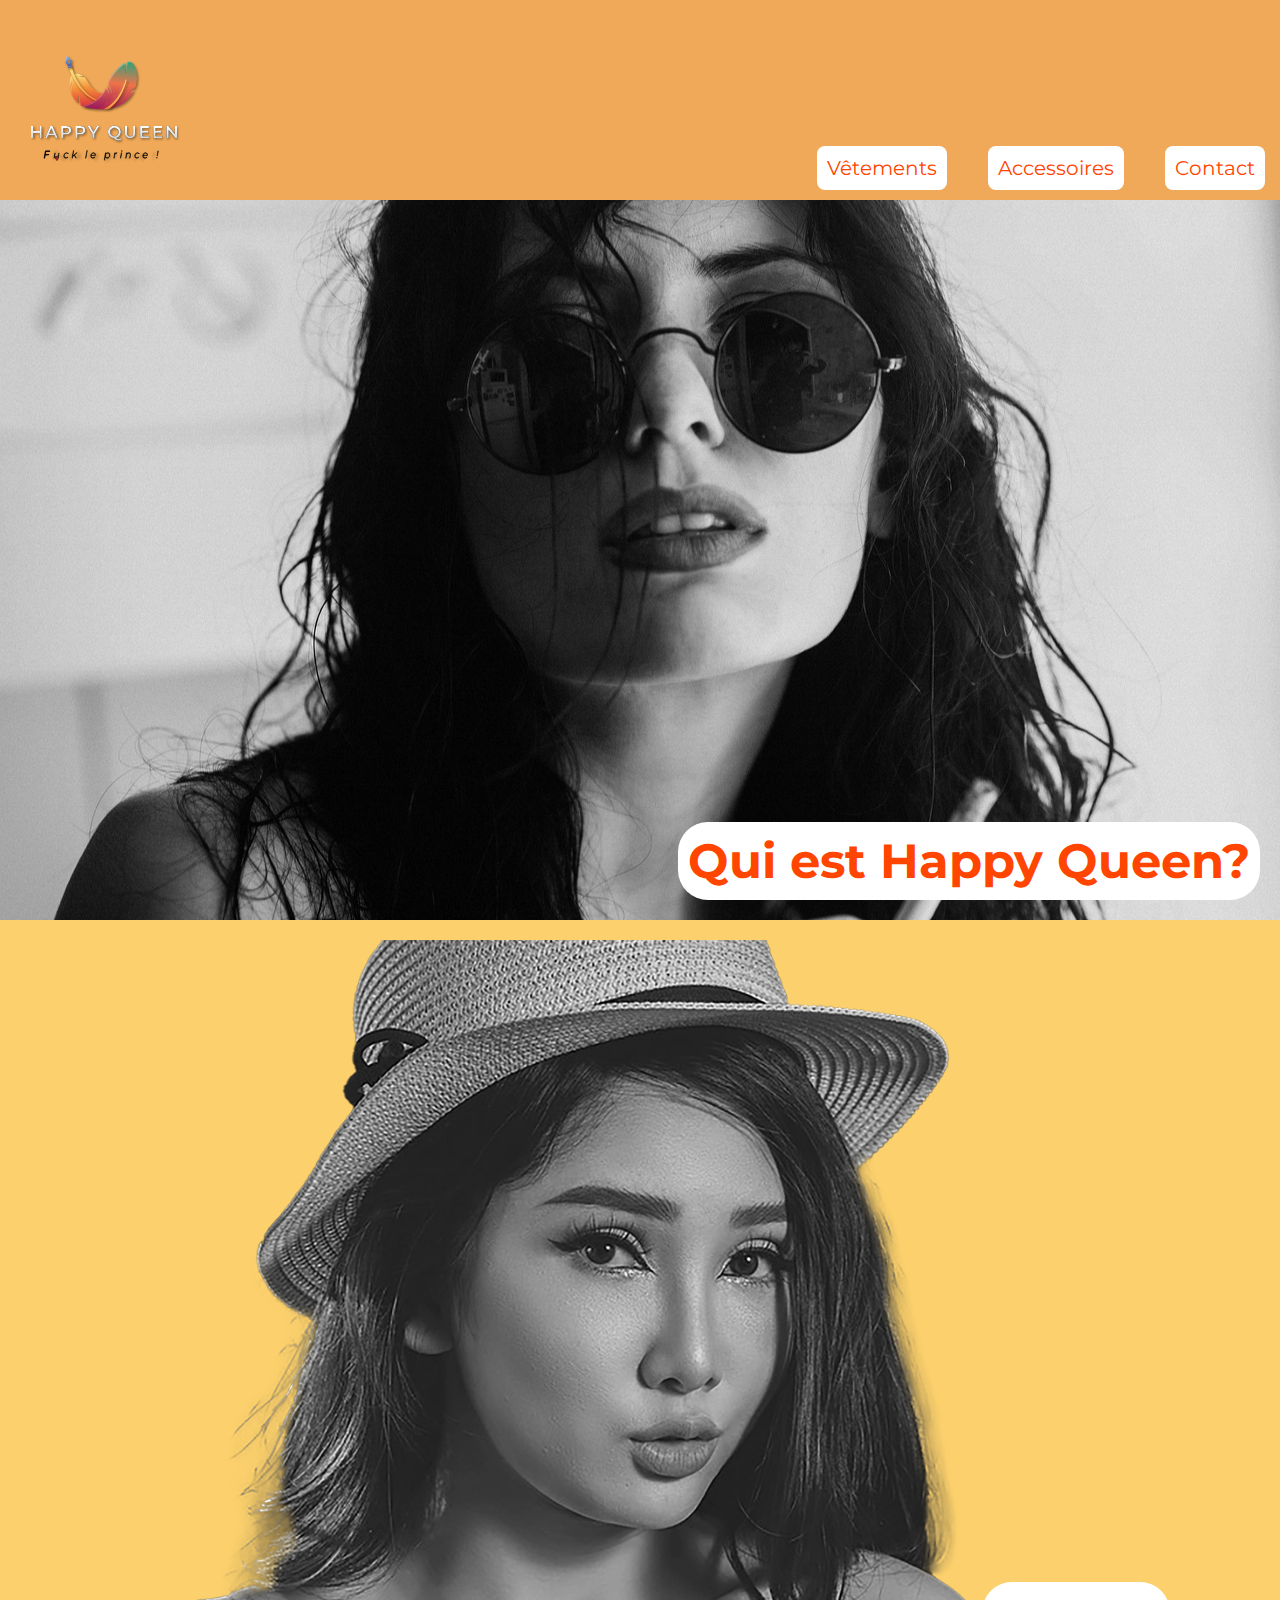
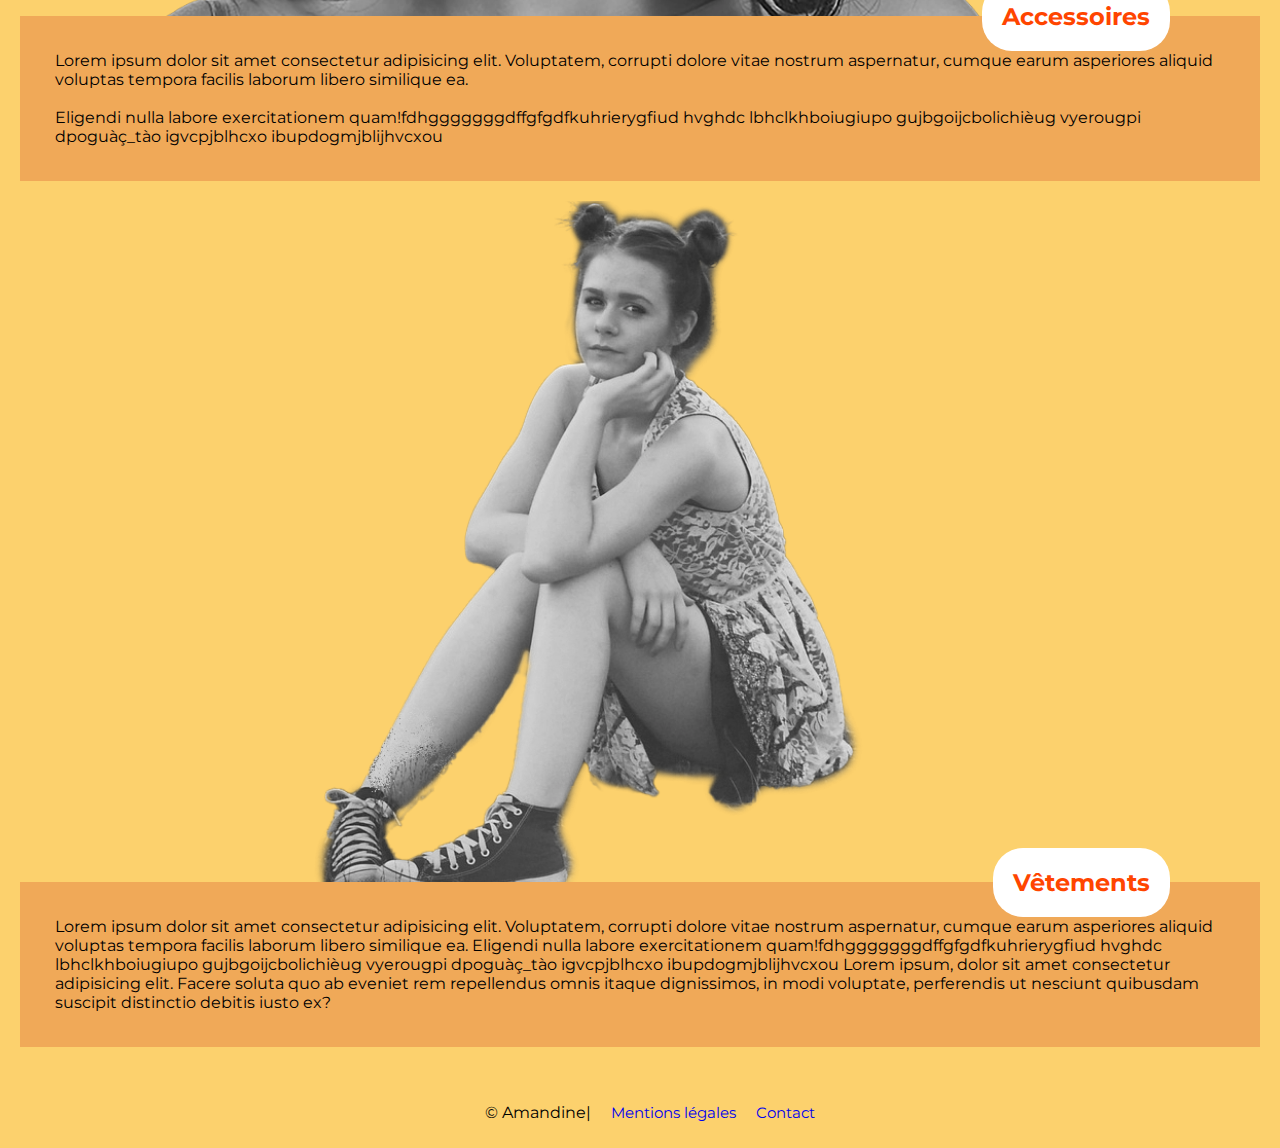
<file: index.html>
<!DOCTYPE html>
<html lang="fr">

<head>
  <meta charset="UTF-8" />
  <meta http-equiv="X-UA-Compatible" content="IE=edge" />
  <meta name="viewport" content="width=device-width, initial-scale=1.0" />
  <title>Happy Queen, la mode des inconséquentes</title>
  <link rel="stylesheet" href="style.css" />
  <link rel="preconnect" href="https://fonts.googleapis.com" />
  <link rel="preconnect" href="https://fonts.gstatic.com" crossorigin />
  <link href="https://fonts.googleapis.com/css2?family=Montserrat:ital,wght@1,300;1,400;1,500;1,900&display=swap"
    rel="stylesheet" />
</head>

<body>
  <header>
    <img src="./img//resultats/logo-V1.2_Dossier 0/logo-V1.2.svg"
      alt="une plume colorée qui représente le logo de happy queen" class="logo" />

    <nav class="nav">
      <a href="index.html" class="color-link">Vêtements</a>
      <a href="index.html" class="color-link">Accessoires</a>
      <a href="index.html" class="color-link">Contact</a>
    </nav>
  </header>

  <main>
    <div class="main-top">
      <h1 class="h1">Qui est Happy Queen?</h1>
    </div>

    <article class="main-middle">
      <section class="main-middle-1">
        <div class="image-container">
          <h2 class="title-main-middle">Accessoires</h2>
          <img src="./img/resultats/girl-9-V1 .webp" class="image-1"
            alt="jeune femme brune avec un chapeau de paille" />
        </div>

        <div class="texte">

          <p class="p1">Lorem ipsum dolor sit amet consectetur adipisicing elit. Voluptatem, corrupti dolore vitae
            nostrum aspernatur, cumque earum asperiores aliquid voluptas tempora facilis laborum libero similique
            ea.<br></br>
            Eligendi nulla labore exercitationem quam!fdhgggggggdffgfgdfkuhrierygfiud hvghdc lbhclkhboiugiupo
            gujbgoijcbolichièug vyerougpi dpoguàç_tào igvcpjblhcxo ibupdogmjblijhvcxou
          </p>


        </div>
      </section>


      <section class="main-middle-1">
        <div class="image-container">
          <h2 class="title-main-middle">Vêtements</h2>
          <img src="./img/resultats/girl-13-V1.webp" class="image-1"
            alt="jeune fille brune assise en robe avec des converse et des couettes" />
        </div>

        <div class="texte">

          <p class="p1">Lorem ipsum dolor sit amet consectetur adipisicing elit. Voluptatem, corrupti dolore vitae
            nostrum
            aspernatur, cumque earum asperiores aliquid voluptas tempora facilis laborum libero similique ea. Eligendi
            nulla labore exercitationem quam!fdhgggggggdffgfgdfkuhrierygfiud hvghdc lbhclkhboiugiupo gujbgoijcbolichièug
            vyerougpi dpoguàç_tào igvcpjblhcxo ibupdogmjblijhvcxou
            Lorem ipsum, dolor sit amet consectetur adipisicing elit. Facere soluta quo ab eveniet rem repellendus omnis
            itaque dignissimos, in modi voluptate, perferendis ut nesciunt quibusdam suscipit distinctio debitis iusto
            ex?

          </p>

        </div>
      </section>
    </article>
  </main>

  <footer>


    <nav class="container-footer">

      <ul class="grid-list">
        <li class="footer-link">&copy Amandine|</li>
        <li class="footer-link"><a href="./contact.html" class="footer-link-1">Mentions légales</li>
        <li class="footer-link"><a href="/contact.html" class="footer-link-1">Contact</li>
      </ul>


    </nav>

  </footer>
</body>

</html>
</file>
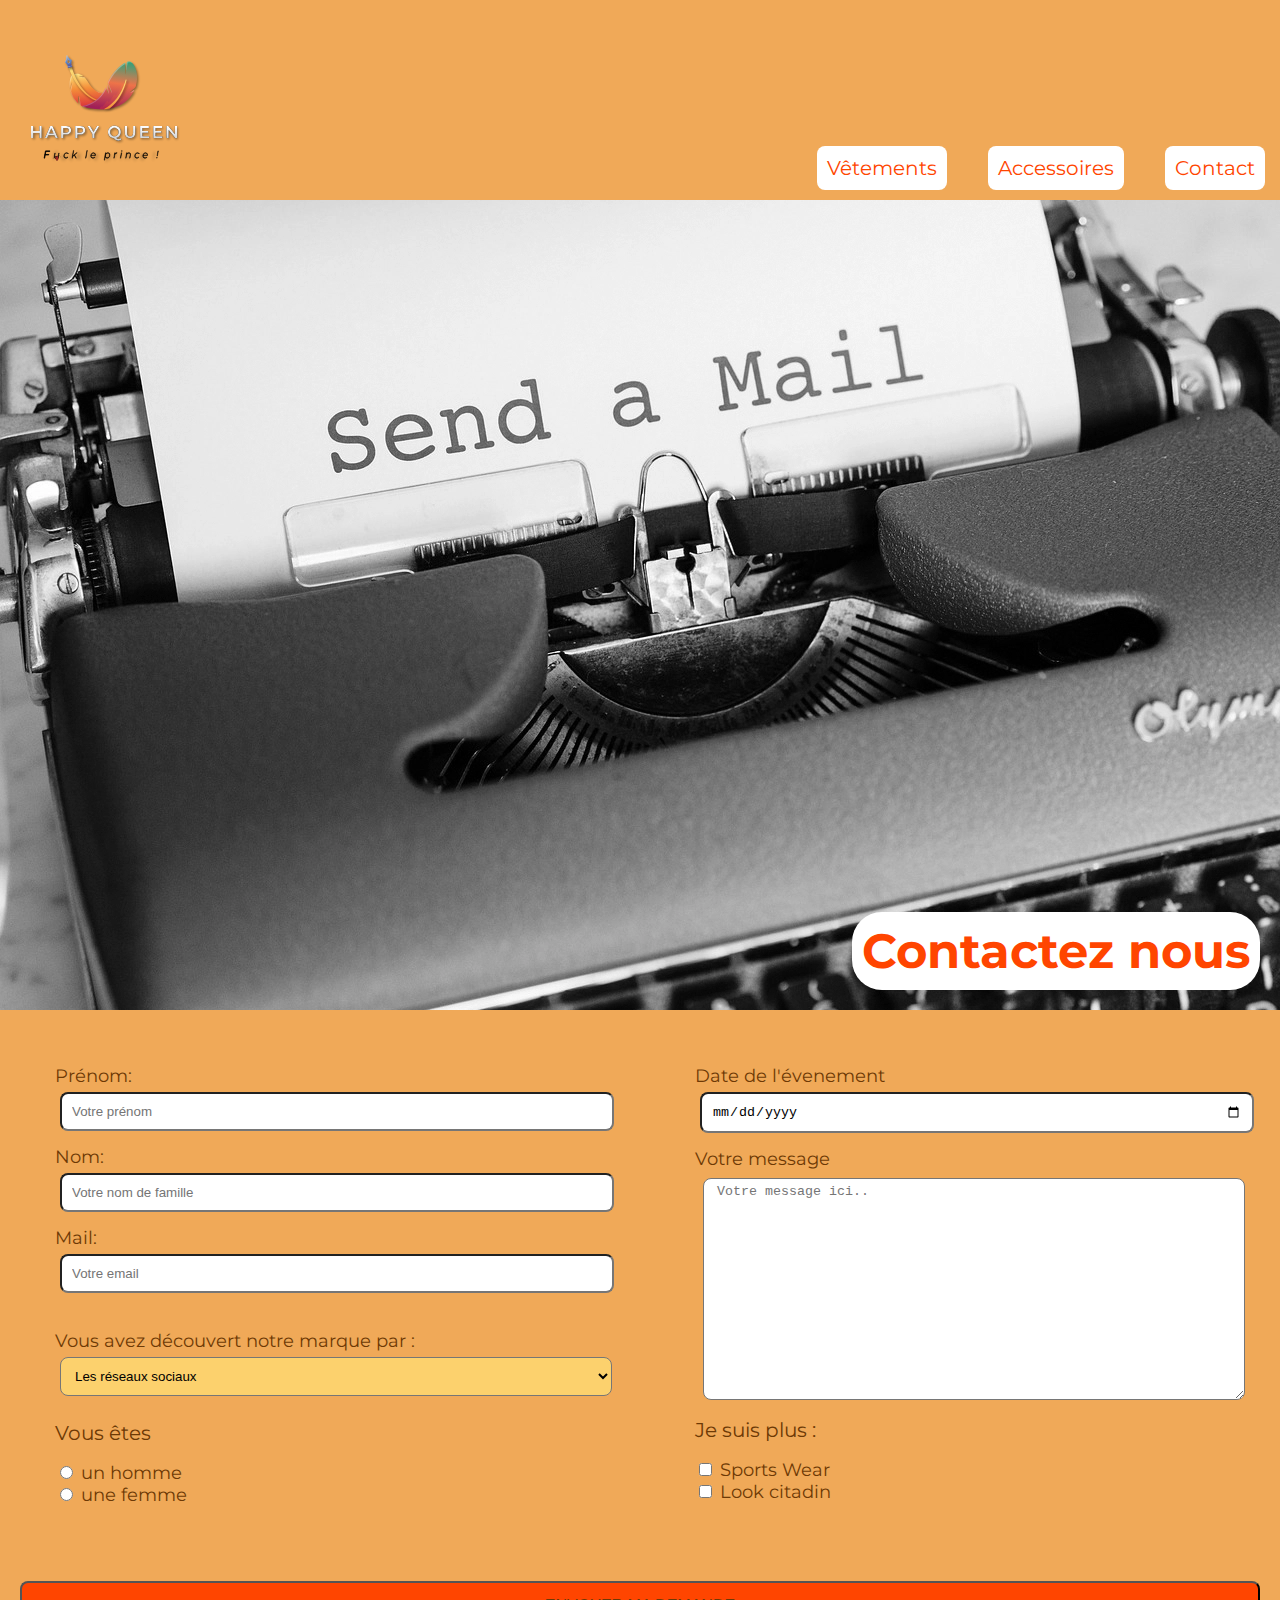
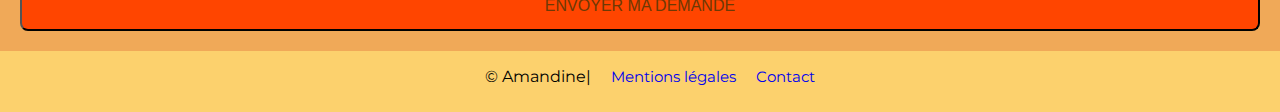
<file: contact.html>
<!DOCTYPE html>
<html lang="fr">

<head>
  <meta charset="UTF-8" />
  <meta http-equiv="X-UA-Compatible" content="IE=edge" />
  <meta name="viewport" content="width=device-width, initial-scale=1.0" />
  <title>Happy Queen, la mode des inconséquentes</title>
  <link rel="stylesheet" href="style.css" />
  <link rel="preconnect" href="https://fonts.googleapis.com" />
  <link rel="preconnect" href="https://fonts.gstatic.com" crossorigin />
  <link href="https://fonts.googleapis.com/css2?family=Montserrat:ital,wght@1,300;1,400;1,500;1,900&display=swap"
    rel="stylesheet" />
</head>

<body>

  <header class="header">
    <img src="./img//resultats/logo-V1.2_Dossier 0/logo-V1.2.svg"
      alt="une plume colorée qui représente le logo de happy queen" class="logo" />

    <nav class="nav">
      <a href="index.html" class="color-link">Vêtements</a>
      <a href="index.html" class="color-link">Accessoires</a>
      <a href="index.html" class="color-link">Contact</a>
    </nav>
  </header>




  <div class="contact-title">
    <h1 class="h1">Contactez nous</h1>
  </div>

  <form method="POST" action="mail.php">

    <main class="main">

      <div class="space50">
        <label for="prenom">Prénom:</label ><br>
        <input type="prenom" id="prenom" name="prenom" placeholder="Votre prénom" class="prenom"><br >


        <label for="name">Nom:</label><br>
        <input type="text" id="name" name="name" placeholder="Votre nom de famille" class="nom">
        
        <br>
        <label for="mail"></label>Mail:</label><br>
        <input type="text" id="mail" name="mail" placeholder="Votre email" class="email">
        <br><br>

        <label for="title-scrolling-menu">Vous avez découvert notre marque par :</label>
        <select name="scrolling-menu" id="scrolling-menu" class="scrolling-menu">
          <option value="Réseaux sociaux">Les réseaux sociaux </option>
          <option value="publicité">La publicité internet</option>
          <option value="conseils">Sur conseils d'un proche</option>
        </select>

        <h2 class="h2">Vous êtes </h2>
        <input type="radio" id="homme" name="choix" value="homme" class="button">
        <label for="homme">un homme</label><br>

        <input type="radio" id="femme" name="choix" value="femme" class="button">
        <label for="femme">une femme</label><br>

      </div>

      <div class="space50"><label for="date">Date de l'évenement</label>
        <label for="date"></label><br>
        <input type="date" id="date" name="date" placeholder="Choisissez une date" class="calendar">
        <br>
        <label for="message"> Votre message</label><br>
        <textarea id="message" name="message" class="message" placeholder=" Votre message ici.."></textarea>
        <br>
        
        <h2 class="h2">Je suis plus : </h2>
        <input type="checkbox" id="sports wear" name="choix" value="sport wear" >
        <label for="sports wear" class="choice">Sports Wear</label><br>
  
        <input type="checkbox" id="citadin" name="choix" value="citadin">
        <label for="citadin">Look citadin</label><br>
  
      </div>

      
      



      <input type="submit" value="ENVOYER MA DEMANDE" class="form-button">
    </main>
  </form>

  <footer>


    <nav class="container-footer">

      <ul class="grid-list">
        <li class="footer-link">&copy Amandine|</li>
        <li class="footer-link"><a href="./contact.html" class="footer-link-1">Mentions légales</li>
        <li class="footer-link"><a href="/contact.html" class="footer-link-1">Contact</li>
      </ul>


    </nav>

  </footer>
</body>

</html>
</file>
<file: style.css>
header {
  background-color: rgb(240, 169, 88);
  display: flex;
  justify-content: space-between;
  margin:0px;
  padding:0px;
}

body {
  background-color: rgb(252, 209, 109, 01);
  margin: 0px;
  padding: 0px;
  font-family: "Montserrat", sans-serif;
  font-size: 16px;
}

.logo {
  width: 200px;
  height:200px;
}

.nav {
  align-self: flex-end;
  font-size: 100px;
  margin:0px;
  padding:0px;
}

.color-link {
  background-color: white;
  margin-right: 15px;
  padding: 10px;
  position: relative;
  border-radius: 8px;
  color: orangered;
  font-size: 20px;
  justify-content: space-around;
  text-decoration: none;
  flex-wrap: wrap;
}

.main-top {
  background-image: url("./img/resultats/girl-12-V1.webp");
  background-position: center;
  background-size: cover;
  position: relative;
  height: 80vh;
  width: 100%;
}

.h1 {
  background-color: white;
  border-radius: 30px;
  color: orangered;
  position: absolute;
  bottom: 0px;
  right: 0px;
  padding: 10px;
  margin: 20px;
  font-size: 3em;
}

.main-middle-1 {
  padding: 0px;
  margin: 0px;
}

.title-main-middle {
  color: orangered;
  background-color: white;
  position: absolute;
  bottom: -35px;
  right: 70px;
  border-radius: 30px;
  font-size: 1, 5em;
  padding: 20px;
  margin: 20px;
  z-index: 1;
  justify-content: center;
}

.image-container {
  position: relative;
}

.image-1 {
  width: 100%;
}

.texte {
  background-color: rgb(240, 169, 88);
  font-size: 20px;
  position: relative;
  top: -20px;
}

.p1 {
  padding: 35px;
  font-size: 16px;
  margin: 0px;
}

.container-footer {
  text-align: center;
  align-items: center;
  padding-bottom: 10px;
  color: black;
}

/*Effets sur les liens du footer*/

.footer-link {
  margin-right: 20px;
}

.footer-link-1 {
  text-decoration: none;
  list-style-type: none;
  font-size: 15px;
  transition: 0, 4s;
}

.footer-link-1:hover {
  font-size: 20px;
  color: rgb(148, 76, 76);
  text-decoration: underline;
}

.grid-list {
  display: flex;
  justify-content: center;
  align-items: center;
  flex-wrap: wrap;
}

.main-middle {
  margin: 0px;
  padding: 0px;
  padding: 20px;
}

/*CONTACT */


.contact-title {
  background-image: url("./img/resultats/mail-5-V1.webp");
  background-size: cover;
  position: relative;
  height: 90vh;
  width: 100%;
}

.container-footer {
  /*Spécificités liens footer */
  text-align: center;
  align-items: center;
  padding-bottom: 10px;
  color: black;
}

.footer-link {
  text-decoration: none;
  list-style-type: none;
  margin-right: 20px;
}

.grid-list {
  display: flex;
  justify-content: center;
  align-items: center;
  flex-wrap: wrap;
}

.container-footer {
  text-align: center;
  align-items: center;
  padding-bottom: 10px;
  color: black;
}

.footer-link-1 {
  text-decoration: none;
  list-style-type: none;
  font-size: 15px;
  transition: 0, 4s;
}

.footer-link-1:hover {
  font-size: 20px;
  color: rgb(109, 57, 5);
  text-decoration: underline;


}



.main {
  display: flex;
  flex-wrap: wrap;
  background-color: rgb(240, 169, 88);
}

.space50 {
  flex-basis: 50%;

  box-sizing: border-box;
  font-size: 25px;
  padding: 55px;
   color:rgb(109, 57, 5);
   font-size:18px;
   
  
 
}


.form-button {
  color:rgb(109, 57, 5);
  background-color: orangered;
  padding: 10px;
  font-size: 16px;
  border-radius: 8px;
  width: 100%;
  font-size: 1, 2em;
  height: 50px;
  justify-content: center;
  display: flex;
  margin: 20px;
}

.form-button:hover {
  color: black;
  outline: 1px solid orangered;
  background-color:  rgb(252, 209, 109, 01);
  padding: 0px;
  font-size: 16px;
  border-radius: 8px;
  width: 100%;
  font-size: 1, 2em;
  height: 50px;
  text-align: center;
  align-items: center;
  justify-content: center;
  display: flex;
  margin: 20px;
}

.form-button:active {
  border: 5px solid orangered;

}

.h2 {
  font-size: 20px;
  font-weight: unset;
  margin-top:10px;

}


.prenom{
  width:100%;
 padding:10px;
 margin:5px;
 border-radius:8px;
 margin-bottom:15px;
 
}

.nom{
  width:100%;
 padding:10px;
 margin:5px;
 border-radius:8px;
 margin-bottom:15px;
}

.email{
  width:100%;
 padding:10px;
 margin:5px;
 border-radius:8px;
 margin-bottom:15px;
}

.scrolling-menu{
    width:100%;
   padding:10px;
   margin:5px;
   border-radius:8px;
   margin-bottom:15px;
   background-color: rgb(252, 209, 109, 01);
   box-sizing: content-box;
  
  }
  
.calendar{
  width:100%;
  padding:10px;
  margin:5px;
  border-radius:8px;
  margin-bottom:15px;
}



.message{
  width:100%;
  margin:8px;
  border-radius:8px;
  box-sizing: content-box;

  height:210px;
    vertical-align: top;
    padding: 5px;
  
  }


/* Style pour l'effet sur l'élément actif */
input:focus {
  outline: 1px solid orangered;
  background-color:  rgb(252, 209, 109, 01);

}

textarea:focus {
  outline: 1px solid orangered;
  background-color:  rgb(252, 209, 109, 01);

}


/*Media Quierries */


@media only screen and (max-width: 600px) {
  .main {
    display: flex;
    flex-direction: column;
  
  }

  .header{
 
    flex-direction: row;
    display: flex;
   align-items: center;
  padding: calc(50% / 2);
  margin:calc(50%/2);

  }


  .nav{
 
    flex-direction: row;
    display: flex;
   align-items: center;
  padding: calc(50% / 2);
  margin:calc(50%/2;)

  }



}
</file>
